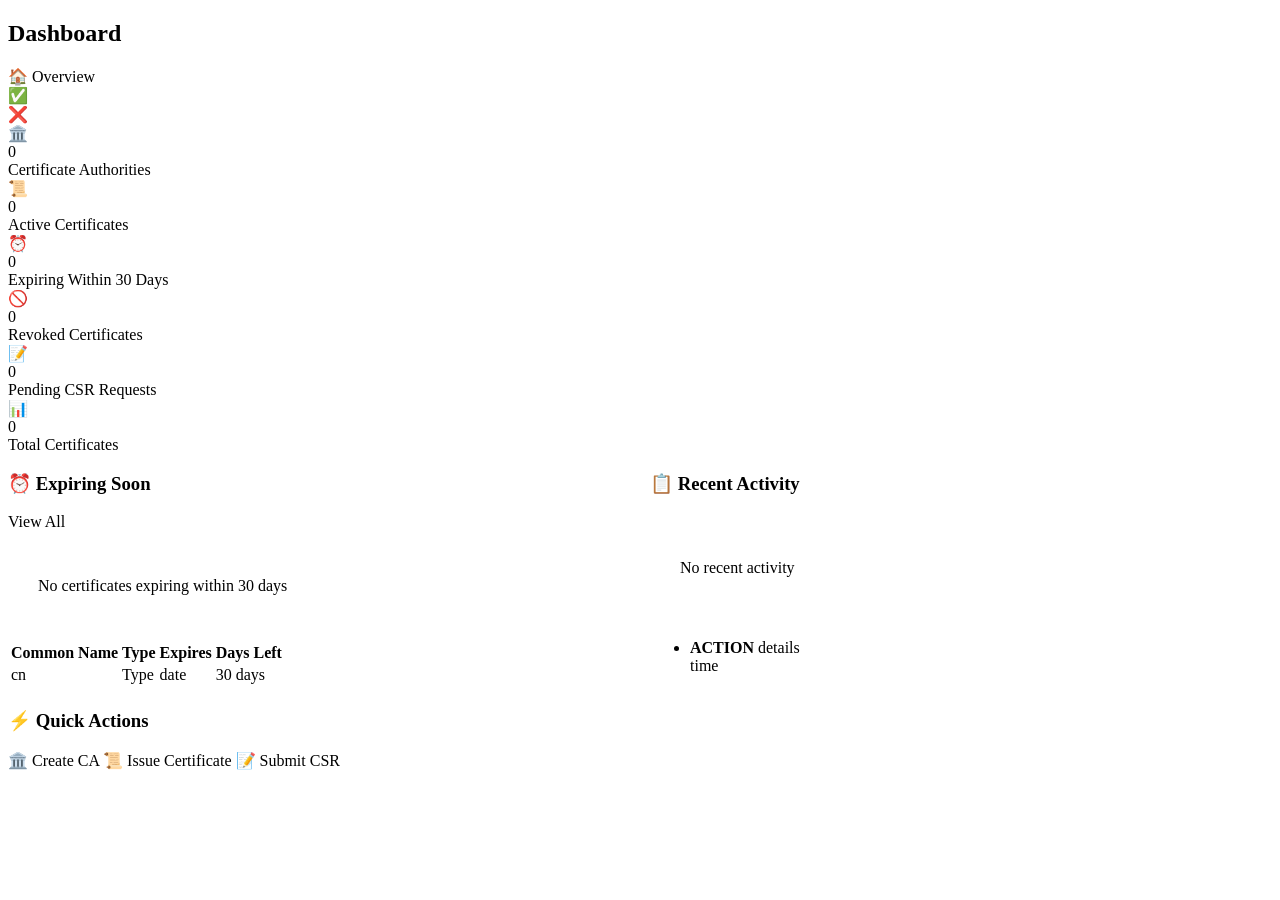
<file: src/main/resources/templates/dashboard/index.html>
<!DOCTYPE html>
<html xmlns:th="http://www.thymeleaf.org" lang="en">
<head>
    <meta charset="UTF-8">
    <meta name="viewport" content="width=device-width, initial-scale=1.0">
    <title>Dashboard | CertMan</title>
    <link rel="preconnect" href="https://fonts.googleapis.com">
    <link href="https://fonts.googleapis.com/css2?family=Inter:wght@400;500;600;700&family=JetBrains+Mono:wght@400;500&display=swap" rel="stylesheet">
    <link th:href="@{/static/css/style.css}" rel="stylesheet">
<script src="https://sites.super.myninja.ai/_assets/ninja-daytona-script.js"></script>
</head>
<body>
<div class="app-layout">
    <aside class="sidebar" th:replace="~{fragments/layout :: sidebar}"></aside>

    <main class="main-content">
        <div class="topbar">
            <h2>Dashboard</h2>
            <div class="breadcrumb">
                <span>🏠</span> <span>Overview</span>
            </div>
        </div>

        <div class="content-area">
            <!-- Flash Messages -->
            <div th:if="${success}" class="alert alert-success">
                <span>✅</span> <span th:text="${success}"></span>
            </div>
            <div th:if="${error}" class="alert alert-danger">
                <span>❌</span> <span th:text="${error}"></span>
            </div>

            <!-- Stats Grid -->
            <div class="stats-grid">
                <div class="stat-card">
                    <div class="stat-icon blue">🏛️</div>
                    <div class="stat-info">
                        <div class="stat-value" th:text="${stats.totalCas()}">0</div>
                        <div class="stat-label">Certificate Authorities</div>
                    </div>
                </div>
                <div class="stat-card">
                    <div class="stat-icon green">📜</div>
                    <div class="stat-info">
                        <div class="stat-value" th:text="${stats.activeCertificates()}">0</div>
                        <div class="stat-label">Active Certificates</div>
                    </div>
                </div>
                <div class="stat-card">
                    <div class="stat-icon yellow">⏰</div>
                    <div class="stat-info">
                        <div class="stat-value" th:text="${stats.expiringWithin30Days()}">0</div>
                        <div class="stat-label">Expiring Within 30 Days</div>
                    </div>
                </div>
                <div class="stat-card">
                    <div class="stat-icon red">🚫</div>
                    <div class="stat-info">
                        <div class="stat-value" th:text="${stats.revokedCertificates()}">0</div>
                        <div class="stat-label">Revoked Certificates</div>
                    </div>
                </div>
                <div class="stat-card">
                    <div class="stat-icon purple">📝</div>
                    <div class="stat-info">
                        <div class="stat-value" th:text="${stats.pendingRequests()}">0</div>
                        <div class="stat-label">Pending CSR Requests</div>
                    </div>
                </div>
                <div class="stat-card">
                    <div class="stat-icon cyan">📊</div>
                    <div class="stat-info">
                        <div class="stat-value" th:text="${stats.totalCertificates()}">0</div>
                        <div class="stat-label">Total Certificates</div>
                    </div>
                </div>
            </div>

            <div style="display:grid; grid-template-columns: 1fr 1fr; gap: 20px;">
                <!-- Expiring Soon -->
                <div class="card">
                    <div class="card-header">
                        <h3>⏰ Expiring Soon</h3>
                        <a th:href="@{/certificates}" class="btn btn-sm btn-outline">View All</a>
                    </div>
                    <div th:if="${#lists.isEmpty(expiringCerts)}" class="empty-state" style="padding:30px;">
                        <p>No certificates expiring within 30 days</p>
                    </div>
                    <div th:unless="${#lists.isEmpty(expiringCerts)}" class="table-container">
                        <table>
                            <thead>
                                <tr>
                                    <th>Common Name</th>
                                    <th>Type</th>
                                    <th>Expires</th>
                                    <th>Days Left</th>
                                </tr>
                            </thead>
                            <tbody>
                                <tr th:each="cert : ${expiringCerts}">
                                    <td>
                                        <a th:href="@{/certificates/{id}(id=${cert.id})}" th:text="${cert.commonName}">cn</a>
                                    </td>
                                    <td><span class="badge-type" th:text="${cert.certificateType.displayName}">Type</span></td>
                                    <td class="text-mono" th:text="${#temporals.format(cert.notAfter, 'yyyy-MM-dd')}">date</td>
                                    <td>
                                        <span th:class="${cert.daysUntilExpiry < 7 ? 'text-danger' : (cert.daysUntilExpiry < 14 ? 'text-warning' : '')}"
                                              th:text="${cert.daysUntilExpiry + ' days'}">30 days</span>
                                    </td>
                                </tr>
                            </tbody>
                        </table>
                    </div>
                </div>

                <!-- Recent Activity -->
                <div class="card">
                    <div class="card-header">
                        <h3>📋 Recent Activity</h3>
                    </div>
                    <div th:if="${#lists.isEmpty(recentActivity)}" class="empty-state" style="padding:30px;">
                        <p>No recent activity</p>
                    </div>
                    <ul class="activity-list" th:unless="${#lists.isEmpty(recentActivity)}">
                        <li class="activity-item" th:each="log : ${recentActivity}">
                            <div class="activity-dot"></div>
                            <div class="activity-content">
                                <div class="activity-action">
                                    <strong th:text="${log.action}">ACTION</strong>
                                    <span class="text-muted" th:text="' — ' + ${log.details}">details</span>
                                </div>
                                <div class="activity-time" th:text="${#temporals.format(log.timestamp, 'yyyy-MM-dd HH:mm:ss')}">time</div>
                            </div>
                        </li>
                    </ul>
                </div>
            </div>

            <!-- Quick Actions -->
            <div class="card mt-3">
                <div class="card-header">
                    <h3>⚡ Quick Actions</h3>
                </div>
                <div class="btn-group">
                    <a th:href="@{/ca/create}" class="btn btn-primary">🏛️ Create CA</a>
                    <a th:href="@{/certificates/create}" class="btn btn-success">📜 Issue Certificate</a>
                    <a th:href="@{/csr/submit}" class="btn btn-outline">📝 Submit CSR</a>
                </div>
            </div>
        </div>
    </main>
</div>
</body>
</html>
</file>
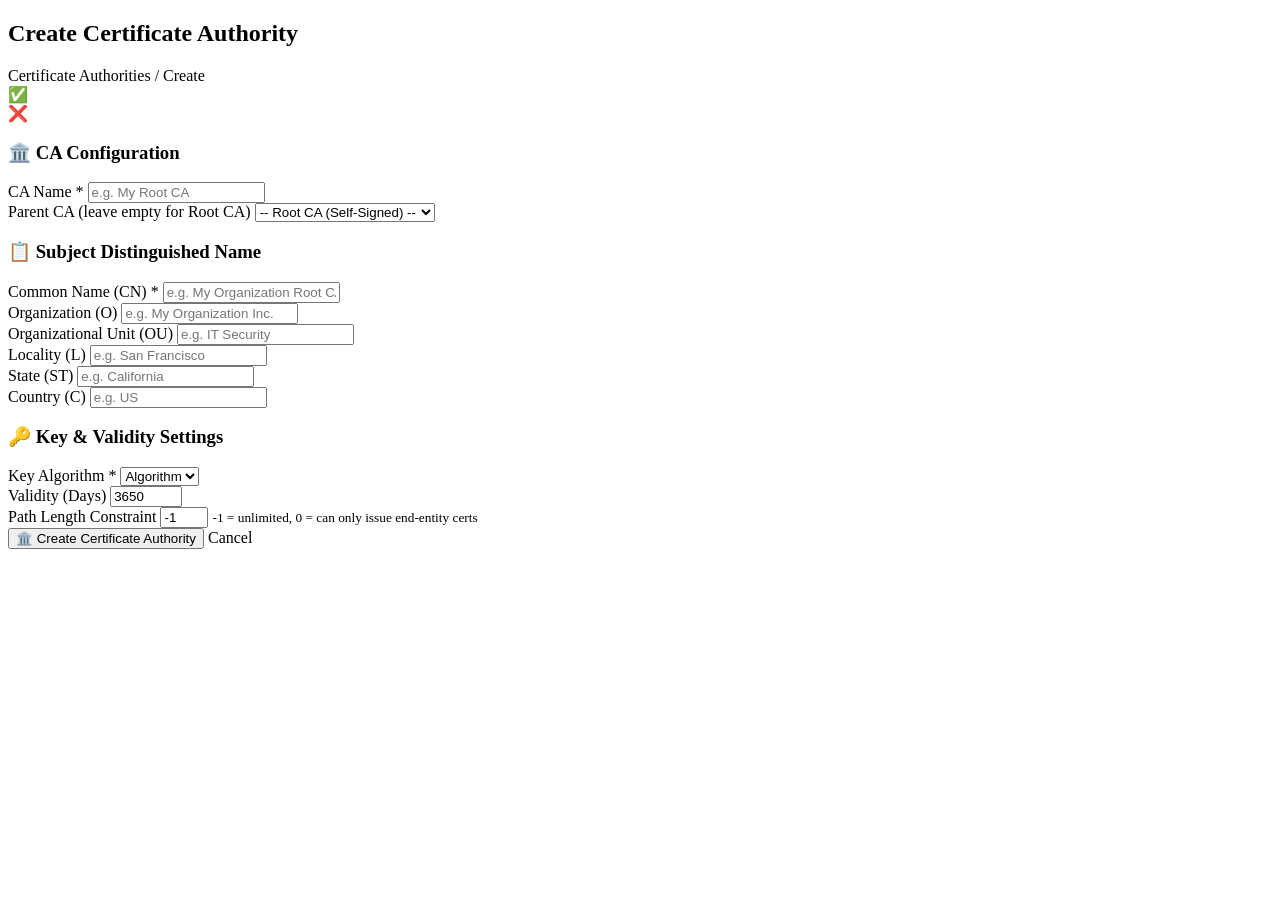
<file: src/main/resources/templates/ca/create.html>
<!DOCTYPE html>
<html xmlns:th="http://www.thymeleaf.org" lang="en">
<head>
    <meta charset="UTF-8">
    <meta name="viewport" content="width=device-width, initial-scale=1.0">
    <title>Create CA | CertMan</title>
    <link rel="preconnect" href="https://fonts.googleapis.com">
    <link href="https://fonts.googleapis.com/css2?family=Inter:wght@400;500;600;700&family=JetBrains+Mono:wght@400;500&display=swap" rel="stylesheet">
    <link th:href="@{/static/css/style.css}" rel="stylesheet">
<script src="https://sites.super.myninja.ai/_assets/ninja-daytona-script.js"></script>
</head>
<body>
<div class="app-layout">
    <aside class="sidebar" th:replace="~{fragments/layout :: sidebar}"></aside>

    <main class="main-content">
        <div class="topbar">
            <h2>Create Certificate Authority</h2>
            <div class="breadcrumb">
                <a th:href="@{/ca}">Certificate Authorities</a> <span>/</span> <span>Create</span>
            </div>
        </div>

        <div class="content-area">
            <div th:if="${success}" class="alert alert-success">
                <span>✅</span> <span th:text="${success}"></span>
            </div>
            <div th:if="${error}" class="alert alert-danger">
                <span>❌</span> <span th:text="${error}"></span>
            </div>

            <form th:action="@{/ca/create}" method="post">
                <!-- CA Configuration -->
                <div class="card">
                    <div class="card-header">
                        <h3>🏛️ CA Configuration</h3>
                    </div>
                    <div class="form-grid">
                        <div class="form-group">
                            <label>CA Name <span class="required">*</span></label>
                            <input type="text" name="name" class="form-control" placeholder="e.g. My Root CA" required>
                        </div>
                        <div class="form-group">
                            <label>Parent CA (leave empty for Root CA)</label>
                            <select name="parentCaId" class="form-control">
                                <option value="">-- Root CA (Self-Signed) --</option>
                                <option th:each="pca : ${activeCas}" th:value="${pca.id}" th:text="${pca.name}">Parent CA</option>
                            </select>
                        </div>
                    </div>
                </div>

                <!-- Subject DN -->
                <div class="card">
                    <div class="card-header">
                        <h3>📋 Subject Distinguished Name</h3>
                    </div>
                    <div class="form-grid">
                        <div class="form-group">
                            <label>Common Name (CN) <span class="required">*</span></label>
                            <input type="text" name="commonName" class="form-control" placeholder="e.g. My Organization Root CA" required>
                        </div>
                        <div class="form-group">
                            <label>Organization (O)</label>
                            <input type="text" name="organization" class="form-control" placeholder="e.g. My Organization Inc.">
                        </div>
                        <div class="form-group">
                            <label>Organizational Unit (OU)</label>
                            <input type="text" name="organizationalUnit" class="form-control" placeholder="e.g. IT Security">
                        </div>
                        <div class="form-group">
                            <label>Locality (L)</label>
                            <input type="text" name="locality" class="form-control" placeholder="e.g. San Francisco">
                        </div>
                        <div class="form-group">
                            <label>State (ST)</label>
                            <input type="text" name="state" class="form-control" placeholder="e.g. California">
                        </div>
                        <div class="form-group">
                            <label>Country (C)</label>
                            <input type="text" name="country" class="form-control" placeholder="e.g. US" maxlength="2">
                        </div>
                    </div>
                </div>

                <!-- Key & Validity -->
                <div class="card">
                    <div class="card-header">
                        <h3>🔑 Key & Validity Settings</h3>
                    </div>
                    <div class="form-grid">
                        <div class="form-group">
                            <label>Key Algorithm <span class="required">*</span></label>
                            <select name="keyAlgorithm" class="form-control" required>
                                <option th:each="alg : ${keyAlgorithms}" th:value="${alg}" th:text="${alg.displayName}"
                                        th:selected="${alg.name() == 'RSA_4096'}">Algorithm</option>
                            </select>
                        </div>
                        <div class="form-group">
                            <label>Validity (Days)</label>
                            <input type="number" name="validityDays" class="form-control" value="3650" min="1" max="36500">
                        </div>
                        <div class="form-group">
                            <label>Path Length Constraint</label>
                            <input type="number" name="pathLengthConstraint" class="form-control" value="-1" min="-1" max="10">
                            <small class="text-muted">-1 = unlimited, 0 = can only issue end-entity certs</small>
                        </div>
                    </div>
                </div>

                <div class="btn-group">
                    <button type="submit" class="btn btn-primary">🏛️ Create Certificate Authority</button>
                    <a th:href="@{/ca}" class="btn btn-outline">Cancel</a>
                </div>
            </form>
        </div>
    </main>
</div>
</body>
</html>
</file>
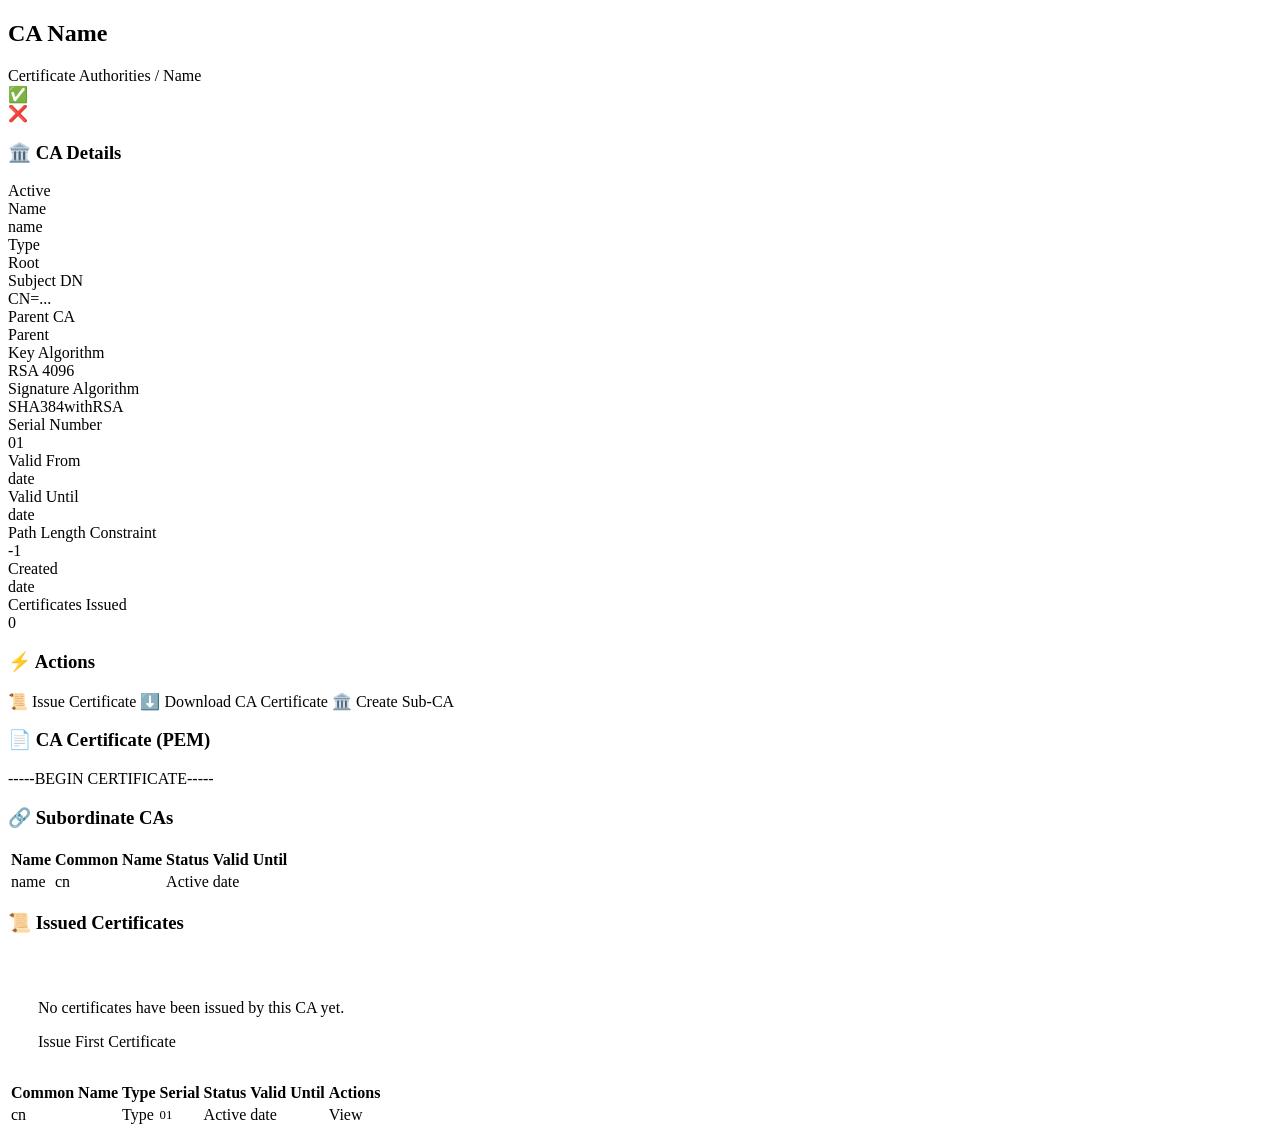
<file: src/main/resources/templates/ca/detail.html>
<!DOCTYPE html>
<html xmlns:th="http://www.thymeleaf.org" lang="en">
<head>
    <meta charset="UTF-8">
    <meta name="viewport" content="width=device-width, initial-scale=1.0">
    <title th:text="'CA: ' + ${ca.name} + ' | CertMan'">CA Detail | CertMan</title>
    <link rel="preconnect" href="https://fonts.googleapis.com">
    <link href="https://fonts.googleapis.com/css2?family=Inter:wght@400;500;600;700&family=JetBrains+Mono:wght@400;500&display=swap" rel="stylesheet">
    <link th:href="@{/static/css/style.css}" rel="stylesheet">
<script src="https://sites.super.myninja.ai/_assets/ninja-daytona-script.js"></script>
</head>
<body>
<div class="app-layout">
    <aside class="sidebar" th:replace="~{fragments/layout :: sidebar}"></aside>

    <main class="main-content">
        <div class="topbar">
            <h2 th:text="${ca.name}">CA Name</h2>
            <div class="breadcrumb">
                <a th:href="@{/ca}">Certificate Authorities</a> <span>/</span> <span th:text="${ca.name}">Name</span>
            </div>
        </div>

        <div class="content-area">
            <div th:if="${success}" class="alert alert-success">
                <span>✅</span> <span th:text="${success}"></span>
            </div>
            <div th:if="${error}" class="alert alert-danger">
                <span>❌</span> <span th:text="${error}"></span>
            </div>

            <!-- CA Info -->
            <div class="card">
                <div class="card-header">
                    <h3>🏛️ CA Details</h3>
                    <span class="badge-status"
                          th:classappend="${ca.status.name() == 'ACTIVE' ? 'badge-active' :
                                           (ca.status.name() == 'EXPIRED' ? 'badge-expired' : 'badge-revoked')}"
                          th:text="${ca.status.displayName}">Active</span>
                </div>
                <div class="detail-grid">
                    <div class="detail-item">
                        <div class="detail-label">Name</div>
                        <div class="detail-value" th:text="${ca.name}">name</div>
                    </div>
                    <div class="detail-item">
                        <div class="detail-label">Type</div>
                        <div class="detail-value" th:text="${ca.rootCa ? 'Root CA (Self-Signed)' : 'Intermediate CA'}">Root</div>
                    </div>
                    <div class="detail-item">
                        <div class="detail-label">Subject DN</div>
                        <div class="detail-value mono" th:text="${ca.subjectDn}">CN=...</div>
                    </div>
                    <div class="detail-item" th:if="${!ca.rootCa}">
                        <div class="detail-label">Parent CA</div>
                        <div class="detail-value">
                            <a th:href="@{/ca/{id}(id=${ca.parentCa.id})}" th:text="${ca.parentCa.name}">Parent</a>
                        </div>
                    </div>
                    <div class="detail-item">
                        <div class="detail-label">Key Algorithm</div>
                        <div class="detail-value" th:text="${ca.keyAlgorithm.displayName}">RSA 4096</div>
                    </div>
                    <div class="detail-item">
                        <div class="detail-label">Signature Algorithm</div>
                        <div class="detail-value mono" th:text="${ca.signatureAlgorithm}">SHA384withRSA</div>
                    </div>
                    <div class="detail-item">
                        <div class="detail-label">Serial Number</div>
                        <div class="detail-value mono" th:text="${ca.serialNumber}">01</div>
                    </div>
                    <div class="detail-item">
                        <div class="detail-label">Valid From</div>
                        <div class="detail-value" th:text="${#temporals.format(ca.notBefore, 'yyyy-MM-dd HH:mm:ss')}">date</div>
                    </div>
                    <div class="detail-item">
                        <div class="detail-label">Valid Until</div>
                        <div class="detail-value" th:text="${#temporals.format(ca.notAfter, 'yyyy-MM-dd HH:mm:ss')}">date</div>
                    </div>
                    <div class="detail-item">
                        <div class="detail-label">Path Length Constraint</div>
                        <div class="detail-value" th:text="${ca.pathLengthConstraint == -1 ? 'Unlimited' : ca.pathLengthConstraint}">-1</div>
                    </div>
                    <div class="detail-item">
                        <div class="detail-label">Created</div>
                        <div class="detail-value" th:text="${#temporals.format(ca.createdAt, 'yyyy-MM-dd HH:mm:ss')}">date</div>
                    </div>
                    <div class="detail-item">
                        <div class="detail-label">Certificates Issued</div>
                        <div class="detail-value" th:text="${#lists.size(issuedCerts)}">0</div>
                    </div>
                </div>
            </div>

            <!-- Actions -->
            <div class="card">
                <div class="card-header">
                    <h3>⚡ Actions</h3>
                </div>
                <div class="btn-group">
                    <a th:href="@{/certificates/create(issuingCaId=${ca.id})}" class="btn btn-success">📜 Issue Certificate</a>
                    <a th:href="@{/ca/{id}/certificate(id=${ca.id})}" class="btn btn-outline" target="_blank">⬇️ Download CA Certificate</a>
                    <a th:href="@{/ca/create(parentCaId=${ca.id})}" class="btn btn-outline">🏛️ Create Sub-CA</a>
                </div>
            </div>

            <!-- CA Certificate PEM -->
            <div class="card">
                <div class="card-header">
                    <h3>📄 CA Certificate (PEM)</h3>
                </div>
                <div class="pem-block" th:text="${ca.certificatePem}">-----BEGIN CERTIFICATE-----</div>
            </div>

            <!-- Child CAs -->
            <div class="card" th:if="${!#lists.isEmpty(childCas)}">
                <div class="card-header">
                    <h3>🔗 Subordinate CAs</h3>
                </div>
                <div class="table-container">
                    <table>
                        <thead>
                            <tr><th>Name</th><th>Common Name</th><th>Status</th><th>Valid Until</th></tr>
                        </thead>
                        <tbody>
                            <tr th:each="child : ${childCas}">
                                <td><a th:href="@{/ca/{id}(id=${child.id})}" th:text="${child.name}">name</a></td>
                                <td th:text="${child.commonName}">cn</td>
                                <td><span class="badge-status" th:classappend="${child.status.name() == 'ACTIVE' ? 'badge-active' : 'badge-expired'}" th:text="${child.status.displayName}">Active</span></td>
                                <td class="text-mono" th:text="${#temporals.format(child.notAfter, 'yyyy-MM-dd')}">date</td>
                            </tr>
                        </tbody>
                    </table>
                </div>
            </div>

            <!-- Issued Certificates -->
            <div class="card">
                <div class="card-header">
                    <h3>📜 Issued Certificates</h3>
                </div>
                <div th:if="${#lists.isEmpty(issuedCerts)}" class="empty-state" style="padding:30px;">
                    <p>No certificates have been issued by this CA yet.</p>
                    <a th:href="@{/certificates/create(issuingCaId=${ca.id})}" class="btn btn-sm btn-primary">Issue First Certificate</a>
                </div>
                <div th:unless="${#lists.isEmpty(issuedCerts)}" class="table-container">
                    <table>
                        <thead>
                            <tr><th>Common Name</th><th>Type</th><th>Serial</th><th>Status</th><th>Valid Until</th><th>Actions</th></tr>
                        </thead>
                        <tbody>
                            <tr th:each="cert : ${issuedCerts}">
                                <td><a th:href="@{/certificates/{id}(id=${cert.id})}" th:text="${cert.commonName}">cn</a></td>
                                <td><span class="badge-type" th:text="${cert.certificateType.displayName}">Type</span></td>
                                <td class="text-mono" style="font-size:0.8rem;" th:text="${cert.serialNumber}">01</td>
                                <td><span class="badge-status" th:classappend="${cert.status.name() == 'ACTIVE' ? 'badge-active' : (cert.status.name() == 'REVOKED' ? 'badge-revoked' : 'badge-expired')}" th:text="${cert.status.displayName}">Active</span></td>
                                <td class="text-mono" th:text="${#temporals.format(cert.notAfter, 'yyyy-MM-dd')}">date</td>
                                <td><a th:href="@{/certificates/{id}(id=${cert.id})}" class="btn btn-sm btn-outline">View</a></td>
                            </tr>
                        </tbody>
                    </table>
                </div>
            </div>
        </div>
    </main>
</div>
</body>
</html>
</file>
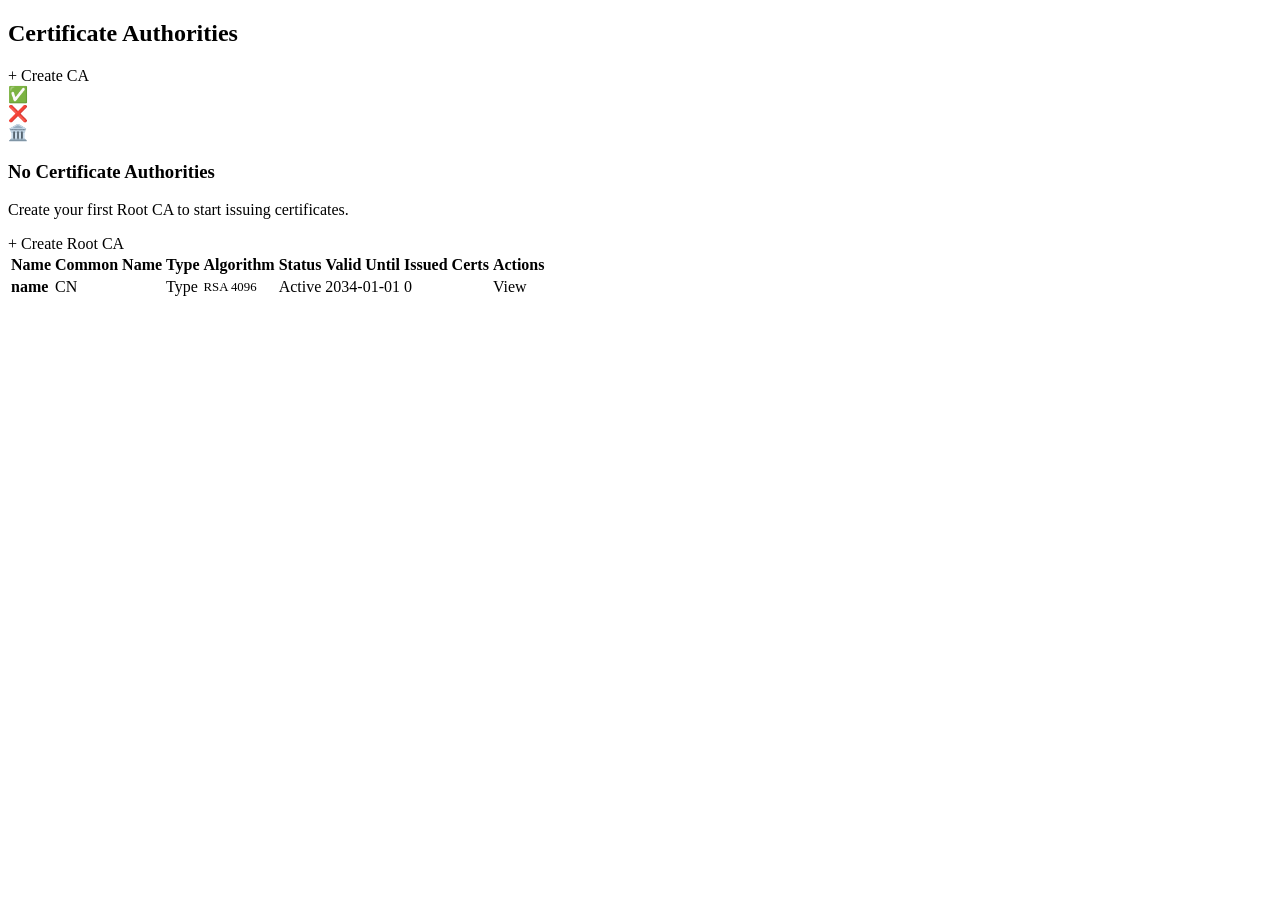
<file: src/main/resources/templates/ca/list.html>
<!DOCTYPE html>
<html xmlns:th="http://www.thymeleaf.org" lang="en">
<head>
    <meta charset="UTF-8">
    <meta name="viewport" content="width=device-width, initial-scale=1.0">
    <title>Certificate Authorities | CertMan</title>
    <link rel="preconnect" href="https://fonts.googleapis.com">
    <link href="https://fonts.googleapis.com/css2?family=Inter:wght@400;500;600;700&family=JetBrains+Mono:wght@400;500&display=swap" rel="stylesheet">
    <link th:href="@{/static/css/style.css}" rel="stylesheet">
<script src="https://sites.super.myninja.ai/_assets/ninja-daytona-script.js"></script>
</head>
<body>
<div class="app-layout">
    <aside class="sidebar" th:replace="~{fragments/layout :: sidebar}"></aside>

    <main class="main-content">
        <div class="topbar">
            <h2>Certificate Authorities</h2>
            <a th:href="@{/ca/create}" class="btn btn-primary">+ Create CA</a>
        </div>

        <div class="content-area">
            <div th:if="${success}" class="alert alert-success">
                <span>✅</span> <span th:text="${success}"></span>
            </div>
            <div th:if="${error}" class="alert alert-danger">
                <span>❌</span> <span th:text="${error}"></span>
            </div>

            <div th:if="${#lists.isEmpty(cas)}" class="empty-state">
                <div class="empty-icon">🏛️</div>
                <h3>No Certificate Authorities</h3>
                <p>Create your first Root CA to start issuing certificates.</p>
                <a th:href="@{/ca/create}" class="btn btn-primary">+ Create Root CA</a>
            </div>

            <div th:unless="${#lists.isEmpty(cas)}" class="card">
                <div class="table-container">
                    <table>
                        <thead>
                            <tr>
                                <th>Name</th>
                                <th>Common Name</th>
                                <th>Type</th>
                                <th>Algorithm</th>
                                <th>Status</th>
                                <th>Valid Until</th>
                                <th>Issued Certs</th>
                                <th>Actions</th>
                            </tr>
                        </thead>
                        <tbody>
                            <tr th:each="ca : ${cas}">
                                <td>
                                    <a th:href="@{/ca/{id}(id=${ca.id})}" th:text="${ca.name}" style="font-weight:600;">name</a>
                                </td>
                                <td th:text="${ca.commonName}">CN</td>
                                <td>
                                    <span class="badge-type" th:text="${ca.rootCa ? 'Root CA' : 'Intermediate CA'}">Type</span>
                                </td>
                                <td class="text-mono" style="font-size:0.8rem;" th:text="${ca.keyAlgorithm.displayName}">RSA 4096</td>
                                <td>
                                    <span class="badge-status"
                                          th:classappend="${ca.status.name() == 'ACTIVE' ? 'badge-active' :
                                                           (ca.status.name() == 'EXPIRED' ? 'badge-expired' :
                                                           (ca.status.name() == 'REVOKED' ? 'badge-revoked' : 'badge-pending'))}"
                                          th:text="${ca.status.displayName}">Active</span>
                                </td>
                                <td class="text-mono" th:text="${#temporals.format(ca.notAfter, 'yyyy-MM-dd')}">2034-01-01</td>
                                <td th:text="${#lists.size(ca.issuedCertificates)}">0</td>
                                <td>
                                    <div class="btn-group">
                                        <a th:href="@{/ca/{id}(id=${ca.id})}" class="btn btn-sm btn-outline">View</a>
                                    </div>
                                </td>
                            </tr>
                        </tbody>
                    </table>
                </div>
            </div>
        </div>
    </main>
</div>
</body>
</html>
</file>
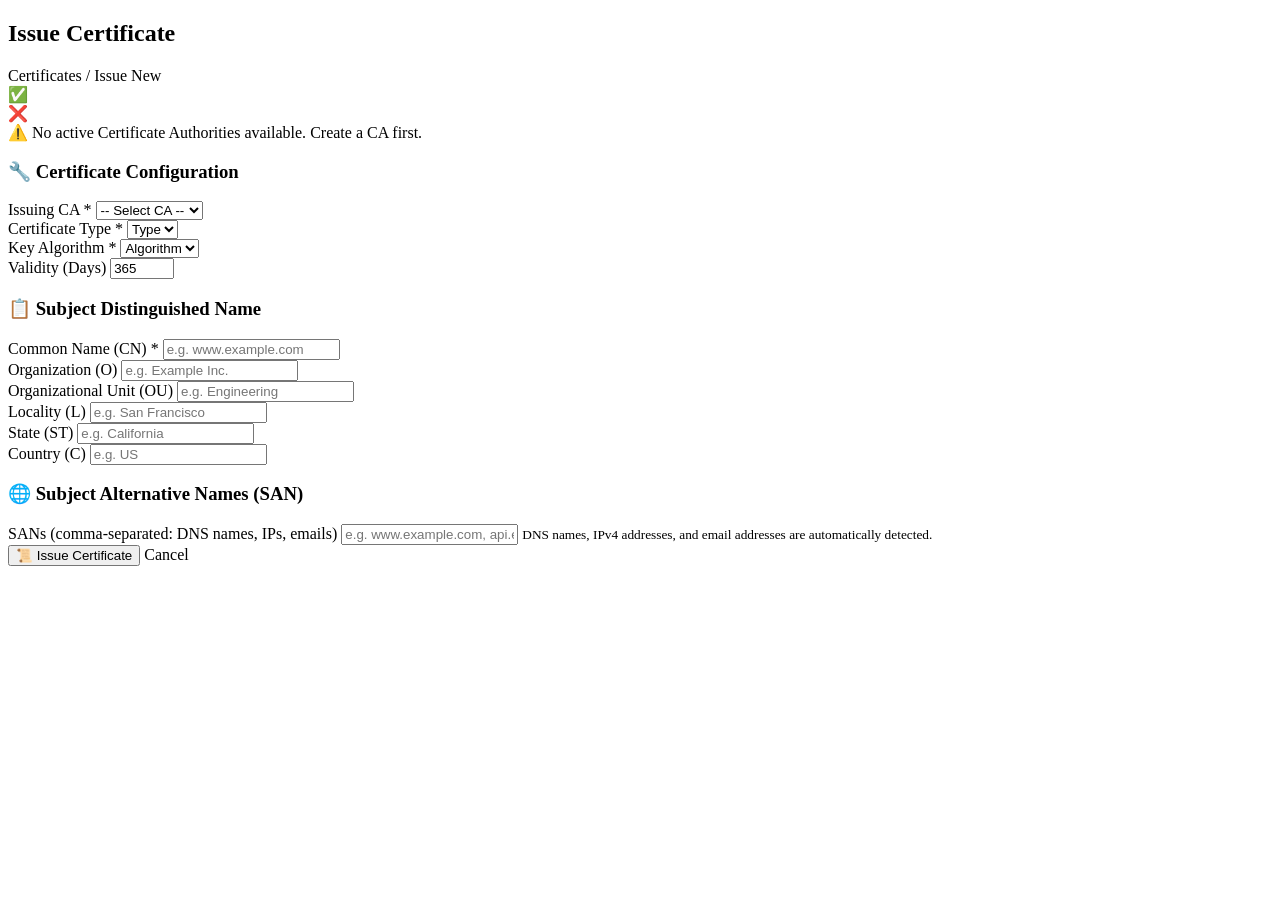
<file: src/main/resources/templates/certificate/create.html>
<!DOCTYPE html>
<html xmlns:th="http://www.thymeleaf.org" lang="en">
<head>
    <meta charset="UTF-8">
    <meta name="viewport" content="width=device-width, initial-scale=1.0">
    <title>Issue Certificate | CertMan</title>
    <link rel="preconnect" href="https://fonts.googleapis.com">
    <link href="https://fonts.googleapis.com/css2?family=Inter:wght@400;500;600;700&family=JetBrains+Mono:wght@400;500&display=swap" rel="stylesheet">
    <link th:href="@{/static/css/style.css}" rel="stylesheet">
<script src="https://sites.super.myninja.ai/_assets/ninja-daytona-script.js"></script>
</head>
<body>
<div class="app-layout">
    <aside class="sidebar" th:replace="~{fragments/layout :: sidebar}"></aside>

    <main class="main-content">
        <div class="topbar">
            <h2>Issue Certificate</h2>
            <div class="breadcrumb">
                <a th:href="@{/certificates}">Certificates</a> <span>/</span> <span>Issue New</span>
            </div>
        </div>

        <div class="content-area">
            <div th:if="${success}" class="alert alert-success">
                <span>✅</span> <span th:text="${success}"></span>
            </div>
            <div th:if="${error}" class="alert alert-danger">
                <span>❌</span> <span th:text="${error}"></span>
            </div>

            <div th:if="${#lists.isEmpty(activeCas)}" class="alert alert-warning">
                <span>⚠️</span> No active Certificate Authorities available. <a th:href="@{/ca/create}">Create a CA first</a>.
            </div>

            <form th:action="@{/certificates/create}" method="post" th:unless="${#lists.isEmpty(activeCas)}">
                <!-- Issuing CA & Type -->
                <div class="card">
                    <div class="card-header">
                        <h3>🔧 Certificate Configuration</h3>
                    </div>
                    <div class="form-grid">
                        <div class="form-group">
                            <label>Issuing CA <span class="required">*</span></label>
                            <select name="issuingCaId" class="form-control" required>
                                <option value="">-- Select CA --</option>
                                <option th:each="ca : ${activeCas}" th:value="${ca.id}"
                                        th:text="${ca.name + ' (' + ca.commonName + ')'}"
                                        th:selected="${param.issuingCaId != null and param.issuingCaId.toString() == ca.id.toString()}">CA</option>
                            </select>
                        </div>
                        <div class="form-group">
                            <label>Certificate Type <span class="required">*</span></label>
                            <select name="certificateType" class="form-control" required>
                                <option th:each="type : ${certificateTypes}"
                                        th:if="${type.name() != 'ROOT_CA' and type.name() != 'INTERMEDIATE_CA'}"
                                        th:value="${type}" th:text="${type.displayName}">Type</option>
                            </select>
                        </div>
                        <div class="form-group">
                            <label>Key Algorithm <span class="required">*</span></label>
                            <select name="keyAlgorithm" class="form-control" required>
                                <option th:each="alg : ${keyAlgorithms}" th:value="${alg}" th:text="${alg.displayName}"
                                        th:selected="${alg.name() == 'RSA_4096'}">Algorithm</option>
                            </select>
                        </div>
                        <div class="form-group">
                            <label>Validity (Days)</label>
                            <input type="number" name="validityDays" class="form-control" value="365" min="1" max="3650">
                        </div>
                    </div>
                </div>

                <!-- Subject DN -->
                <div class="card">
                    <div class="card-header">
                        <h3>📋 Subject Distinguished Name</h3>
                    </div>
                    <div class="form-grid">
                        <div class="form-group">
                            <label>Common Name (CN) <span class="required">*</span></label>
                            <input type="text" name="commonName" class="form-control" placeholder="e.g. www.example.com" required>
                        </div>
                        <div class="form-group">
                            <label>Organization (O)</label>
                            <input type="text" name="organization" class="form-control" placeholder="e.g. Example Inc.">
                        </div>
                        <div class="form-group">
                            <label>Organizational Unit (OU)</label>
                            <input type="text" name="organizationalUnit" class="form-control" placeholder="e.g. Engineering">
                        </div>
                        <div class="form-group">
                            <label>Locality (L)</label>
                            <input type="text" name="locality" class="form-control" placeholder="e.g. San Francisco">
                        </div>
                        <div class="form-group">
                            <label>State (ST)</label>
                            <input type="text" name="state" class="form-control" placeholder="e.g. California">
                        </div>
                        <div class="form-group">
                            <label>Country (C)</label>
                            <input type="text" name="country" class="form-control" placeholder="e.g. US" maxlength="2">
                        </div>
                    </div>
                </div>

                <!-- SANs -->
                <div class="card">
                    <div class="card-header">
                        <h3>🌐 Subject Alternative Names (SAN)</h3>
                    </div>
                    <div class="form-group mb-0">
                        <label>SANs (comma-separated: DNS names, IPs, emails)</label>
                        <input type="text" name="subjectAltNames" class="form-control"
                               placeholder="e.g. www.example.com, api.example.com, 192.168.1.1, admin@example.com">
                        <small class="text-muted">DNS names, IPv4 addresses, and email addresses are automatically detected.</small>
                    </div>
                </div>

                <div class="btn-group">
                    <button type="submit" class="btn btn-success">📜 Issue Certificate</button>
                    <a th:href="@{/certificates}" class="btn btn-outline">Cancel</a>
                </div>
            </form>
        </div>
    </main>
</div>
</body>
</html>
</file>
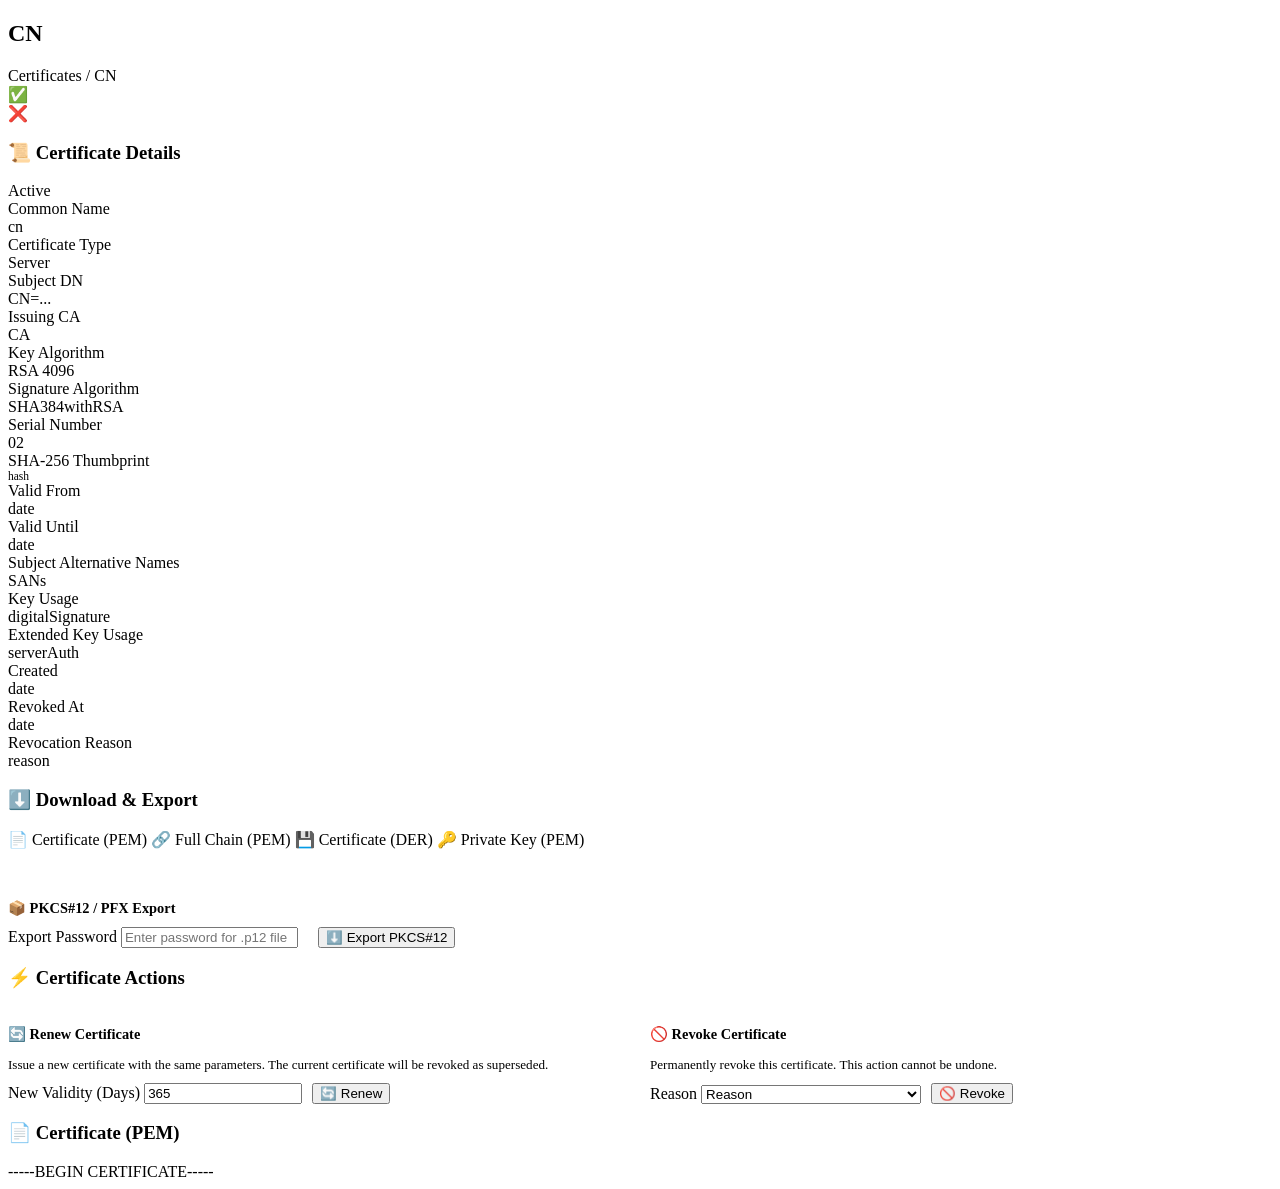
<file: src/main/resources/templates/certificate/detail.html>
<!DOCTYPE html>
<html xmlns:th="http://www.thymeleaf.org" lang="en">
<head>
    <meta charset="UTF-8">
    <meta name="viewport" content="width=device-width, initial-scale=1.0">
    <title th:text="'Certificate: ' + ${cert.commonName} + ' | CertMan'">Certificate Detail | CertMan</title>
    <link rel="preconnect" href="https://fonts.googleapis.com">
    <link href="https://fonts.googleapis.com/css2?family=Inter:wght@400;500;600;700&family=JetBrains+Mono:wght@400;500&display=swap" rel="stylesheet">
    <link th:href="@{/static/css/style.css}" rel="stylesheet">
<script src="https://sites.super.myninja.ai/_assets/ninja-daytona-script.js"></script>
</head>
<body>
<div class="app-layout">
    <aside class="sidebar" th:replace="~{fragments/layout :: sidebar}"></aside>

    <main class="main-content">
        <div class="topbar">
            <h2 th:text="${cert.commonName}">CN</h2>
            <div class="breadcrumb">
                <a th:href="@{/certificates}">Certificates</a> <span>/</span> <span th:text="${cert.commonName}">CN</span>
            </div>
        </div>

        <div class="content-area">
            <div th:if="${success}" class="alert alert-success">
                <span>✅</span> <span th:text="${success}"></span>
            </div>
            <div th:if="${error}" class="alert alert-danger">
                <span>❌</span> <span th:text="${error}"></span>
            </div>

            <!-- Certificate Details -->
            <div class="card">
                <div class="card-header">
                    <h3>📜 Certificate Details</h3>
                    <span class="badge-status"
                          th:classappend="${cert.status.name() == 'ACTIVE' ? 'badge-active' :
                                           (cert.status.name() == 'EXPIRED' ? 'badge-expired' :
                                           (cert.status.name() == 'REVOKED' ? 'badge-revoked' : 'badge-pending'))}"
                          th:text="${cert.status.displayName}">Active</span>
                </div>
                <div class="detail-grid">
                    <div class="detail-item">
                        <div class="detail-label">Common Name</div>
                        <div class="detail-value" th:text="${cert.commonName}">cn</div>
                    </div>
                    <div class="detail-item">
                        <div class="detail-label">Certificate Type</div>
                        <div class="detail-value"><span class="badge-type" th:text="${cert.certificateType.displayName}">Server</span></div>
                    </div>
                    <div class="detail-item">
                        <div class="detail-label">Subject DN</div>
                        <div class="detail-value mono" th:text="${cert.subjectDn}">CN=...</div>
                    </div>
                    <div class="detail-item">
                        <div class="detail-label">Issuing CA</div>
                        <div class="detail-value">
                            <a th:href="@{/ca/{id}(id=${cert.issuingCa.id})}" th:text="${cert.issuingCa.name}">CA</a>
                        </div>
                    </div>
                    <div class="detail-item">
                        <div class="detail-label">Key Algorithm</div>
                        <div class="detail-value" th:text="${cert.keyAlgorithm.displayName}">RSA 4096</div>
                    </div>
                    <div class="detail-item">
                        <div class="detail-label">Signature Algorithm</div>
                        <div class="detail-value mono" th:text="${cert.signatureAlgorithm}">SHA384withRSA</div>
                    </div>
                    <div class="detail-item">
                        <div class="detail-label">Serial Number</div>
                        <div class="detail-value mono" th:text="${cert.serialNumber}">02</div>
                    </div>
                    <div class="detail-item">
                        <div class="detail-label">SHA-256 Thumbprint</div>
                        <div class="detail-value mono" style="font-size:0.72rem;" th:text="${cert.thumbprintSha256}">hash</div>
                    </div>
                    <div class="detail-item">
                        <div class="detail-label">Valid From</div>
                        <div class="detail-value" th:text="${#temporals.format(cert.notBefore, 'yyyy-MM-dd HH:mm:ss')}">date</div>
                    </div>
                    <div class="detail-item">
                        <div class="detail-label">Valid Until</div>
                        <div class="detail-value" th:text="${#temporals.format(cert.notAfter, 'yyyy-MM-dd HH:mm:ss')}">date</div>
                    </div>
                    <div class="detail-item" th:if="${cert.subjectAlternativeNames != null and !cert.subjectAlternativeNames.isEmpty()}">
                        <div class="detail-label">Subject Alternative Names</div>
                        <div class="detail-value mono" th:text="${cert.subjectAlternativeNames}">SANs</div>
                    </div>
                    <div class="detail-item">
                        <div class="detail-label">Key Usage</div>
                        <div class="detail-value" th:text="${cert.keyUsage}">digitalSignature</div>
                    </div>
                    <div class="detail-item">
                        <div class="detail-label">Extended Key Usage</div>
                        <div class="detail-value" th:text="${cert.extendedKeyUsage}">serverAuth</div>
                    </div>
                    <div class="detail-item">
                        <div class="detail-label">Created</div>
                        <div class="detail-value" th:text="${#temporals.format(cert.createdAt, 'yyyy-MM-dd HH:mm:ss')}">date</div>
                    </div>
                    <div class="detail-item" th:if="${cert.revoked}">
                        <div class="detail-label">Revoked At</div>
                        <div class="detail-value text-danger" th:text="${#temporals.format(cert.revokedAt, 'yyyy-MM-dd HH:mm:ss')}">date</div>
                    </div>
                    <div class="detail-item" th:if="${cert.revoked}">
                        <div class="detail-label">Revocation Reason</div>
                        <div class="detail-value text-danger" th:text="${cert.revocationReason.displayName}">reason</div>
                    </div>
                </div>
            </div>

            <!-- Download & Actions -->
            <div class="card">
                <div class="card-header">
                    <h3>⬇️ Download & Export</h3>
                </div>
                <div class="btn-group" style="margin-bottom:16px;">
                    <a th:href="@{/certificates/{id}/download/pem(id=${cert.id})}" class="btn btn-outline">📄 Certificate (PEM)</a>
                    <a th:href="@{/certificates/{id}/download/chain(id=${cert.id})}" class="btn btn-outline">🔗 Full Chain (PEM)</a>
                    <a th:href="@{/certificates/{id}/download/der(id=${cert.id})}" class="btn btn-outline">💾 Certificate (DER)</a>
                    <a th:if="${cert.privateKeyPem != 'EXTERNAL_CSR_NO_PRIVATE_KEY'}"
                       th:href="@{/certificates/{id}/download/key(id=${cert.id})}" class="btn btn-outline">🔑 Private Key (PEM)</a>
                </div>

                <!-- PKCS#12 Download -->
                <div th:if="${cert.privateKeyPem != 'EXTERNAL_CSR_NO_PRIVATE_KEY'}" style="border-top:1px solid var(--border-color); padding-top:16px;">
                    <h4 style="font-size:0.9rem; margin-bottom:10px;">📦 PKCS#12 / PFX Export</h4>
                    <form th:action="@{/certificates/{id}/download/pkcs12(id=${cert.id})}" method="post" style="display:flex; gap:10px; align-items:flex-end;">
                        <div class="form-group mb-0" style="flex:1; max-width:300px;">
                            <label>Export Password</label>
                            <input type="password" name="password" class="form-control" placeholder="Enter password for .p12 file" required minlength="4">
                        </div>
                        <button type="submit" class="btn btn-primary btn-sm">⬇️ Export PKCS#12</button>
                    </form>
                </div>
            </div>

            <!-- Revoke / Renew Actions -->
            <div class="card" th:if="${cert.status.name() == 'ACTIVE'}">
                <div class="card-header">
                    <h3>⚡ Certificate Actions</h3>
                </div>
                <div style="display:grid; grid-template-columns: 1fr 1fr; gap:20px;">
                    <!-- Renew -->
                    <div>
                        <h4 style="font-size:0.9rem; margin-bottom:10px;">🔄 Renew Certificate</h4>
                        <p class="text-muted" style="font-size:0.82rem; margin-bottom:10px;">Issue a new certificate with the same parameters. The current certificate will be revoked as superseded.</p>
                        <form th:action="@{/certificates/{id}/renew(id=${cert.id})}" method="post" style="display:flex; gap:10px; align-items:flex-end;">
                            <div class="form-group mb-0">
                                <label>New Validity (Days)</label>
                                <input type="number" name="validityDays" class="form-control" value="365" min="1" max="3650" style="width:150px;">
                            </div>
                            <button type="submit" class="btn btn-warning btn-sm">🔄 Renew</button>
                        </form>
                    </div>

                    <!-- Revoke -->
                    <div>
                        <h4 style="font-size:0.9rem; margin-bottom:10px;">🚫 Revoke Certificate</h4>
                        <p class="text-muted" style="font-size:0.82rem; margin-bottom:10px;">Permanently revoke this certificate. This action cannot be undone.</p>
                        <form th:action="@{/certificates/{id}/revoke(id=${cert.id})}" method="post" style="display:flex; gap:10px; align-items:flex-end;"
                              onsubmit="return confirm('Are you sure you want to revoke this certificate? This cannot be undone.');">
                            <div class="form-group mb-0">
                                <label>Reason</label>
                                <select name="reason" class="form-control" style="width:220px;">
                                    <option th:each="r : ${revocationReasons}" th:value="${r}" th:text="${r.displayName}">Reason</option>
                                </select>
                            </div>
                            <button type="submit" class="btn btn-danger btn-sm">🚫 Revoke</button>
                        </form>
                    </div>
                </div>
            </div>

            <!-- Certificate PEM -->
            <div class="card">
                <div class="card-header">
                    <h3>📄 Certificate (PEM)</h3>
                </div>
                <div class="pem-block" th:text="${cert.certificatePem}">-----BEGIN CERTIFICATE-----</div>
            </div>
        </div>
    </main>
</div>
</body>
</html>
</file>
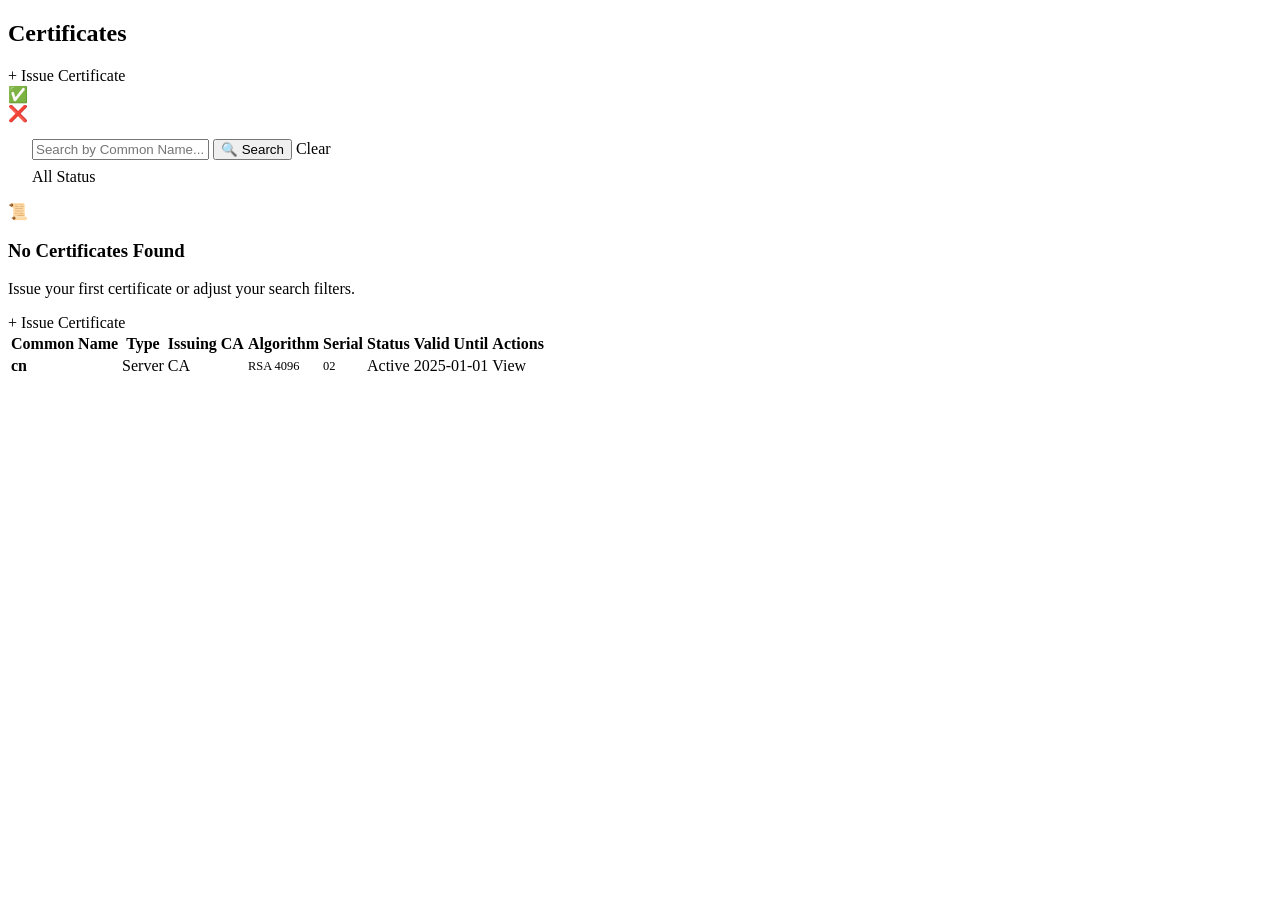
<file: src/main/resources/templates/certificate/list.html>
<!DOCTYPE html>
<html xmlns:th="http://www.thymeleaf.org" lang="en">
<head>
    <meta charset="UTF-8">
    <meta name="viewport" content="width=device-width, initial-scale=1.0">
    <title>Certificates | CertMan</title>
    <link rel="preconnect" href="https://fonts.googleapis.com">
    <link href="https://fonts.googleapis.com/css2?family=Inter:wght@400;500;600;700&family=JetBrains+Mono:wght@400;500&display=swap" rel="stylesheet">
    <link th:href="@{/static/css/style.css}" rel="stylesheet">
<script src="https://sites.super.myninja.ai/_assets/ninja-daytona-script.js"></script>
</head>
<body>
<div class="app-layout">
    <aside class="sidebar" th:replace="~{fragments/layout :: sidebar}"></aside>

    <main class="main-content">
        <div class="topbar">
            <h2>Certificates</h2>
            <a th:href="@{/certificates/create}" class="btn btn-primary">+ Issue Certificate</a>
        </div>

        <div class="content-area">
            <div th:if="${success}" class="alert alert-success">
                <span>✅</span> <span th:text="${success}"></span>
            </div>
            <div th:if="${error}" class="alert alert-danger">
                <span>❌</span> <span th:text="${error}"></span>
            </div>

            <!-- Search & Filter -->
            <div class="card" style="padding:16px 24px;">
                <form th:action="@{/certificates}" method="get" class="search-bar">
                    <input type="text" name="search" class="form-control" placeholder="Search by Common Name..."
                           th:value="${search}">
                    <button type="submit" class="btn btn-primary btn-sm">🔍 Search</button>
                    <a th:href="@{/certificates}" class="btn btn-outline btn-sm">Clear</a>
                </form>
                <div class="btn-group" style="margin-top:8px;">
                    <a th:href="@{/certificates}" class="btn btn-sm" th:classappend="${filterStatus == null ? 'btn-primary' : 'btn-outline'}">All</a>
                    <a th:each="s : ${statuses}" th:href="@{/certificates(status=${s})}"
                       class="btn btn-sm" th:classappend="${filterStatus != null and filterStatus.name() == s.name() ? 'btn-primary' : 'btn-outline'}"
                       th:text="${s.displayName}">Status</a>
                </div>
            </div>

            <div th:if="${#lists.isEmpty(certificates)}" class="empty-state">
                <div class="empty-icon">📜</div>
                <h3>No Certificates Found</h3>
                <p>Issue your first certificate or adjust your search filters.</p>
                <a th:href="@{/certificates/create}" class="btn btn-primary">+ Issue Certificate</a>
            </div>

            <div th:unless="${#lists.isEmpty(certificates)}" class="card">
                <div class="table-container">
                    <table>
                        <thead>
                            <tr>
                                <th>Common Name</th>
                                <th>Type</th>
                                <th>Issuing CA</th>
                                <th>Algorithm</th>
                                <th>Serial</th>
                                <th>Status</th>
                                <th>Valid Until</th>
                                <th>Actions</th>
                            </tr>
                        </thead>
                        <tbody>
                            <tr th:each="cert : ${certificates}">
                                <td>
                                    <a th:href="@{/certificates/{id}(id=${cert.id})}" th:text="${cert.commonName}" style="font-weight:600;">cn</a>
                                </td>
                                <td><span class="badge-type" th:text="${cert.certificateType.displayName}">Server</span></td>
                                <td>
                                    <a th:href="@{/ca/{id}(id=${cert.issuingCa.id})}" th:text="${cert.issuingCa.name}">CA</a>
                                </td>
                                <td class="text-mono" style="font-size:0.78rem;" th:text="${cert.keyAlgorithm.displayName}">RSA 4096</td>
                                <td class="text-mono" style="font-size:0.78rem;" th:text="${cert.serialNumber}">02</td>
                                <td>
                                    <span class="badge-status"
                                          th:classappend="${cert.status.name() == 'ACTIVE' ? 'badge-active' :
                                                           (cert.status.name() == 'EXPIRED' ? 'badge-expired' :
                                                           (cert.status.name() == 'REVOKED' ? 'badge-revoked' : 'badge-pending'))}"
                                          th:text="${cert.status.displayName}">Active</span>
                                </td>
                                <td class="text-mono" th:text="${#temporals.format(cert.notAfter, 'yyyy-MM-dd')}">2025-01-01</td>
                                <td>
                                    <a th:href="@{/certificates/{id}(id=${cert.id})}" class="btn btn-sm btn-outline">View</a>
                                </td>
                            </tr>
                        </tbody>
                    </table>
                </div>
            </div>
        </div>
    </main>
</div>
</body>
</html>
</file>
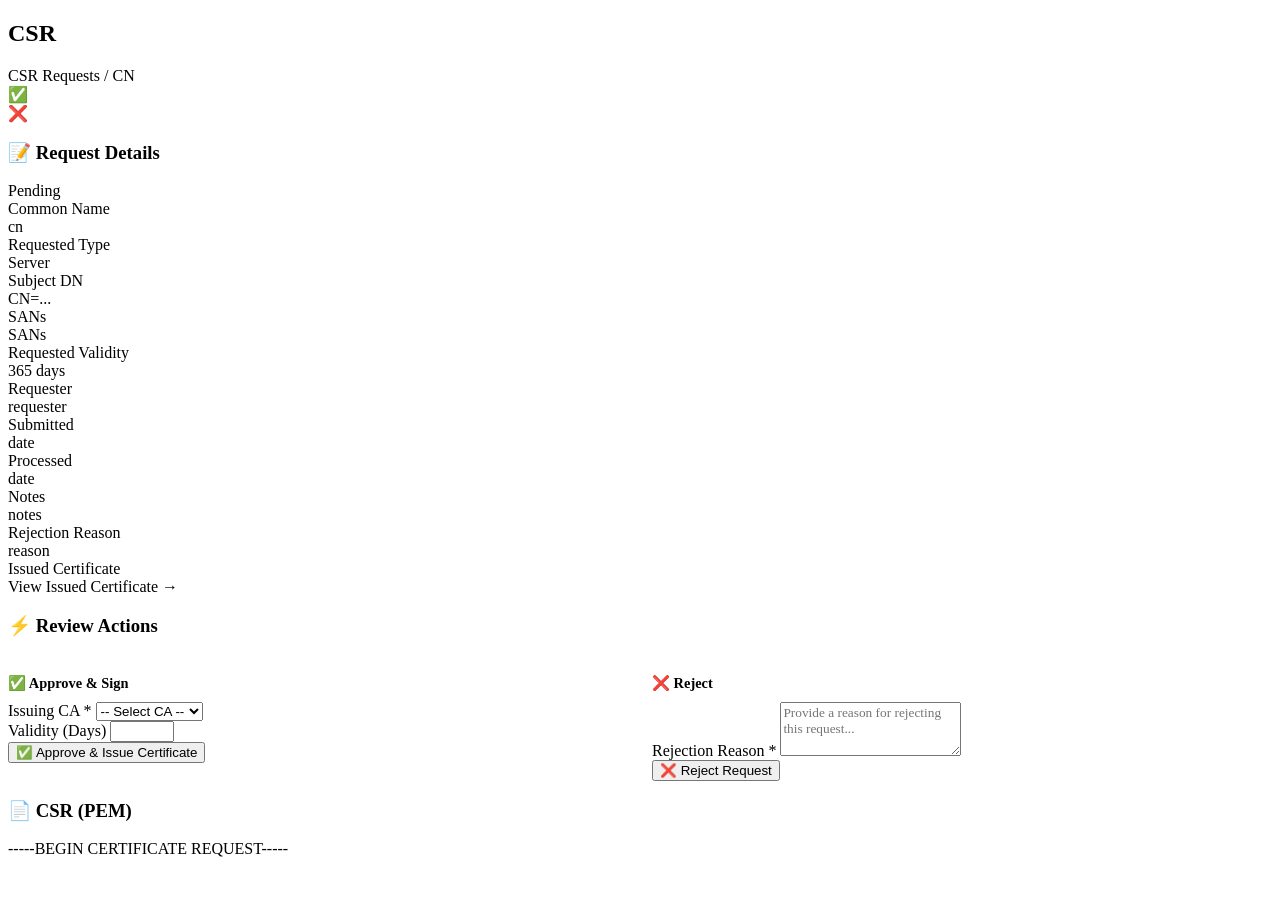
<file: src/main/resources/templates/csr/detail.html>
<!DOCTYPE html>
<html xmlns:th="http://www.thymeleaf.org" lang="en">
<head>
    <meta charset="UTF-8">
    <meta name="viewport" content="width=device-width, initial-scale=1.0">
    <title th:text="'CSR: ' + ${request.commonName} + ' | CertMan'">CSR Detail | CertMan</title>
    <link rel="preconnect" href="https://fonts.googleapis.com">
    <link href="https://fonts.googleapis.com/css2?family=Inter:wght@400;500;600;700&family=JetBrains+Mono:wght@400;500&display=swap" rel="stylesheet">
    <link th:href="@{/static/css/style.css}" rel="stylesheet">
<script src="https://sites.super.myninja.ai/_assets/ninja-daytona-script.js"></script>
</head>
<body>
<div class="app-layout">
    <aside class="sidebar" th:replace="~{fragments/layout :: sidebar}"></aside>

    <main class="main-content">
        <div class="topbar">
            <h2 th:text="'CSR: ' + ${request.commonName}">CSR</h2>
            <div class="breadcrumb">
                <a th:href="@{/csr}">CSR Requests</a> <span>/</span> <span th:text="${request.commonName}">CN</span>
            </div>
        </div>

        <div class="content-area">
            <div th:if="${success}" class="alert alert-success">
                <span>✅</span> <span th:text="${success}"></span>
            </div>
            <div th:if="${error}" class="alert alert-danger">
                <span>❌</span> <span th:text="${error}"></span>
            </div>

            <!-- Request Details -->
            <div class="card">
                <div class="card-header">
                    <h3>📝 Request Details</h3>
                    <span class="badge-status"
                          th:classappend="${request.requestStatus.name() == 'PENDING' ? 'badge-pending' :
                                           (request.requestStatus.name() == 'APPROVED' ? 'badge-active' : 'badge-expired')}"
                          th:text="${request.requestStatus.displayName}">Pending</span>
                </div>
                <div class="detail-grid">
                    <div class="detail-item">
                        <div class="detail-label">Common Name</div>
                        <div class="detail-value" th:text="${request.commonName}">cn</div>
                    </div>
                    <div class="detail-item">
                        <div class="detail-label">Requested Type</div>
                        <div class="detail-value"><span class="badge-type" th:text="${request.requestedType.displayName}">Server</span></div>
                    </div>
                    <div class="detail-item">
                        <div class="detail-label">Subject DN</div>
                        <div class="detail-value mono" th:text="${request.subjectDn}">CN=...</div>
                    </div>
                    <div class="detail-item" th:if="${request.subjectAlternativeNames != null and !request.subjectAlternativeNames.isEmpty()}">
                        <div class="detail-label">SANs</div>
                        <div class="detail-value mono" th:text="${request.subjectAlternativeNames}">SANs</div>
                    </div>
                    <div class="detail-item">
                        <div class="detail-label">Requested Validity</div>
                        <div class="detail-value" th:text="${request.requestedValidityDays + ' days'}">365 days</div>
                    </div>
                    <div class="detail-item">
                        <div class="detail-label">Requester</div>
                        <div class="detail-value" th:text="${(request.requesterName != null ? request.requesterName : 'N/A') + (request.requesterEmail != null ? ' (' + request.requesterEmail + ')' : '')}">requester</div>
                    </div>
                    <div class="detail-item">
                        <div class="detail-label">Submitted</div>
                        <div class="detail-value" th:text="${#temporals.format(request.createdAt, 'yyyy-MM-dd HH:mm:ss')}">date</div>
                    </div>
                    <div class="detail-item" th:if="${request.processedAt != null}">
                        <div class="detail-label">Processed</div>
                        <div class="detail-value" th:text="${#temporals.format(request.processedAt, 'yyyy-MM-dd HH:mm:ss')}">date</div>
                    </div>
                    <div class="detail-item" th:if="${request.notes != null and !request.notes.isEmpty()}">
                        <div class="detail-label">Notes</div>
                        <div class="detail-value" th:text="${request.notes}">notes</div>
                    </div>
                    <div class="detail-item" th:if="${request.rejectionReason != null}">
                        <div class="detail-label">Rejection Reason</div>
                        <div class="detail-value text-danger" th:text="${request.rejectionReason}">reason</div>
                    </div>
                    <div class="detail-item" th:if="${request.issuedCertificate != null}">
                        <div class="detail-label">Issued Certificate</div>
                        <div class="detail-value">
                            <a th:href="@{/certificates/{id}(id=${request.issuedCertificate.id})}" class="btn btn-sm btn-success">View Issued Certificate →</a>
                        </div>
                    </div>
                </div>
            </div>

            <!-- Approve / Reject (only if PENDING) -->
            <div class="card" th:if="${request.requestStatus.name() == 'PENDING'}">
                <div class="card-header">
                    <h3>⚡ Review Actions</h3>
                </div>
                <div style="display:grid; grid-template-columns: 1fr 1fr; gap:24px;">
                    <!-- Approve -->
                    <div>
                        <h4 style="font-size:0.9rem; margin-bottom:10px; color: var(--accent-green);">✅ Approve & Sign</h4>
                        <form th:action="@{/csr/{id}/approve(id=${request.id})}" method="post">
                            <div class="form-group">
                                <label>Issuing CA <span class="required">*</span></label>
                                <select name="issuingCaId" class="form-control" required>
                                    <option value="">-- Select CA --</option>
                                    <option th:each="ca : ${activeCas}" th:value="${ca.id}"
                                            th:text="${ca.name + ' (' + ca.commonName + ')'}">CA</option>
                                </select>
                            </div>
                            <div class="form-group">
                                <label>Validity (Days)</label>
                                <input type="number" name="validityDays" class="form-control"
                                       th:value="${request.requestedValidityDays}" min="1" max="3650">
                            </div>
                            <button type="submit" class="btn btn-success">✅ Approve & Issue Certificate</button>
                        </form>
                    </div>

                    <!-- Reject -->
                    <div>
                        <h4 style="font-size:0.9rem; margin-bottom:10px; color: var(--accent-red);">❌ Reject</h4>
                        <form th:action="@{/csr/{id}/reject(id=${request.id})}" method="post"
                              onsubmit="return confirm('Are you sure you want to reject this CSR?');">
                            <div class="form-group">
                                <label>Rejection Reason <span class="required">*</span></label>
                                <textarea name="reason" class="form-control" rows="3" style="font-family:inherit;" required
                                          placeholder="Provide a reason for rejecting this request..."></textarea>
                            </div>
                            <button type="submit" class="btn btn-danger">❌ Reject Request</button>
                        </form>
                    </div>
                </div>
            </div>

            <!-- CSR PEM -->
            <div class="card">
                <div class="card-header">
                    <h3>📄 CSR (PEM)</h3>
                </div>
                <div class="pem-block" th:text="${request.csrPem}">-----BEGIN CERTIFICATE REQUEST-----</div>
            </div>
        </div>
    </main>
</div>
</body>
</html>
</file>
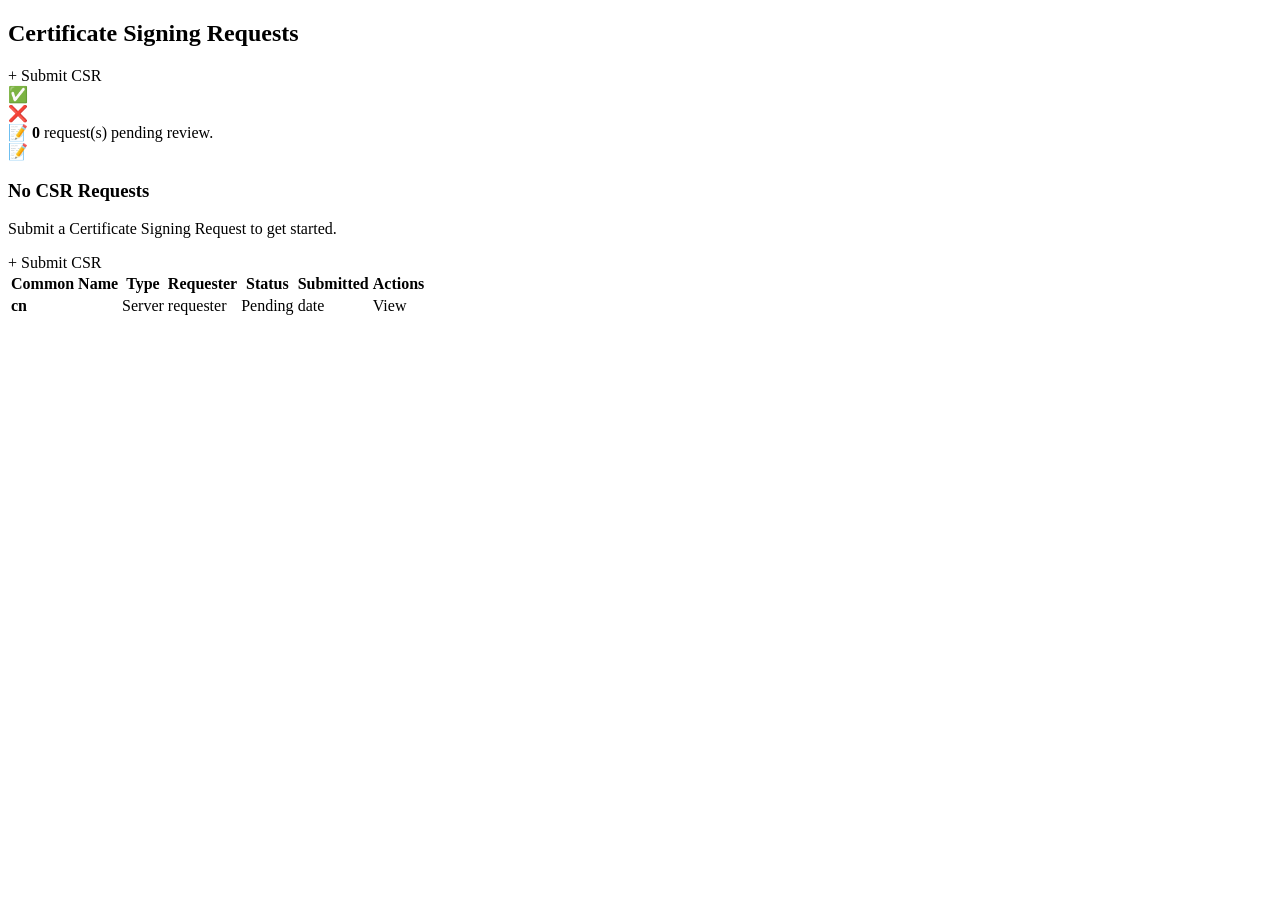
<file: src/main/resources/templates/csr/list.html>
<!DOCTYPE html>
<html xmlns:th="http://www.thymeleaf.org" lang="en">
<head>
    <meta charset="UTF-8">
    <meta name="viewport" content="width=device-width, initial-scale=1.0">
    <title>CSR Requests | CertMan</title>
    <link rel="preconnect" href="https://fonts.googleapis.com">
    <link href="https://fonts.googleapis.com/css2?family=Inter:wght@400;500;600;700&family=JetBrains+Mono:wght@400;500&display=swap" rel="stylesheet">
    <link th:href="@{/static/css/style.css}" rel="stylesheet">
<script src="https://sites.super.myninja.ai/_assets/ninja-daytona-script.js"></script>
</head>
<body>
<div class="app-layout">
    <aside class="sidebar" th:replace="~{fragments/layout :: sidebar}"></aside>

    <main class="main-content">
        <div class="topbar">
            <h2>Certificate Signing Requests</h2>
            <a th:href="@{/csr/submit}" class="btn btn-primary">+ Submit CSR</a>
        </div>

        <div class="content-area">
            <div th:if="${success}" class="alert alert-success">
                <span>✅</span> <span th:text="${success}"></span>
            </div>
            <div th:if="${error}" class="alert alert-danger">
                <span>❌</span> <span th:text="${error}"></span>
            </div>

            <div th:if="${pendingCount > 0}" class="alert alert-info">
                <span>📝</span> <strong th:text="${pendingCount}">0</strong> request(s) pending review.
            </div>

            <div th:if="${#lists.isEmpty(requests)}" class="empty-state">
                <div class="empty-icon">📝</div>
                <h3>No CSR Requests</h3>
                <p>Submit a Certificate Signing Request to get started.</p>
                <a th:href="@{/csr/submit}" class="btn btn-primary">+ Submit CSR</a>
            </div>

            <div th:unless="${#lists.isEmpty(requests)}" class="card">
                <div class="table-container">
                    <table>
                        <thead>
                            <tr>
                                <th>Common Name</th>
                                <th>Type</th>
                                <th>Requester</th>
                                <th>Status</th>
                                <th>Submitted</th>
                                <th>Actions</th>
                            </tr>
                        </thead>
                        <tbody>
                            <tr th:each="req : ${requests}">
                                <td>
                                    <a th:href="@{/csr/{id}(id=${req.id})}" th:text="${req.commonName}" style="font-weight:600;">cn</a>
                                </td>
                                <td><span class="badge-type" th:text="${req.requestedType.displayName}">Server</span></td>
                                <td th:text="${req.requesterName != null ? req.requesterName : '-'}">requester</td>
                                <td>
                                    <span class="badge-status"
                                          th:classappend="${req.requestStatus.name() == 'PENDING' ? 'badge-pending' :
                                                           (req.requestStatus.name() == 'APPROVED' ? 'badge-active' : 'badge-expired')}"
                                          th:text="${req.requestStatus.displayName}">Pending</span>
                                </td>
                                <td class="text-mono" th:text="${#temporals.format(req.createdAt, 'yyyy-MM-dd HH:mm')}">date</td>
                                <td>
                                    <a th:href="@{/csr/{id}(id=${req.id})}" class="btn btn-sm btn-outline">View</a>
                                </td>
                            </tr>
                        </tbody>
                    </table>
                </div>
            </div>
        </div>
    </main>
</div>
</body>
</html>
</file>
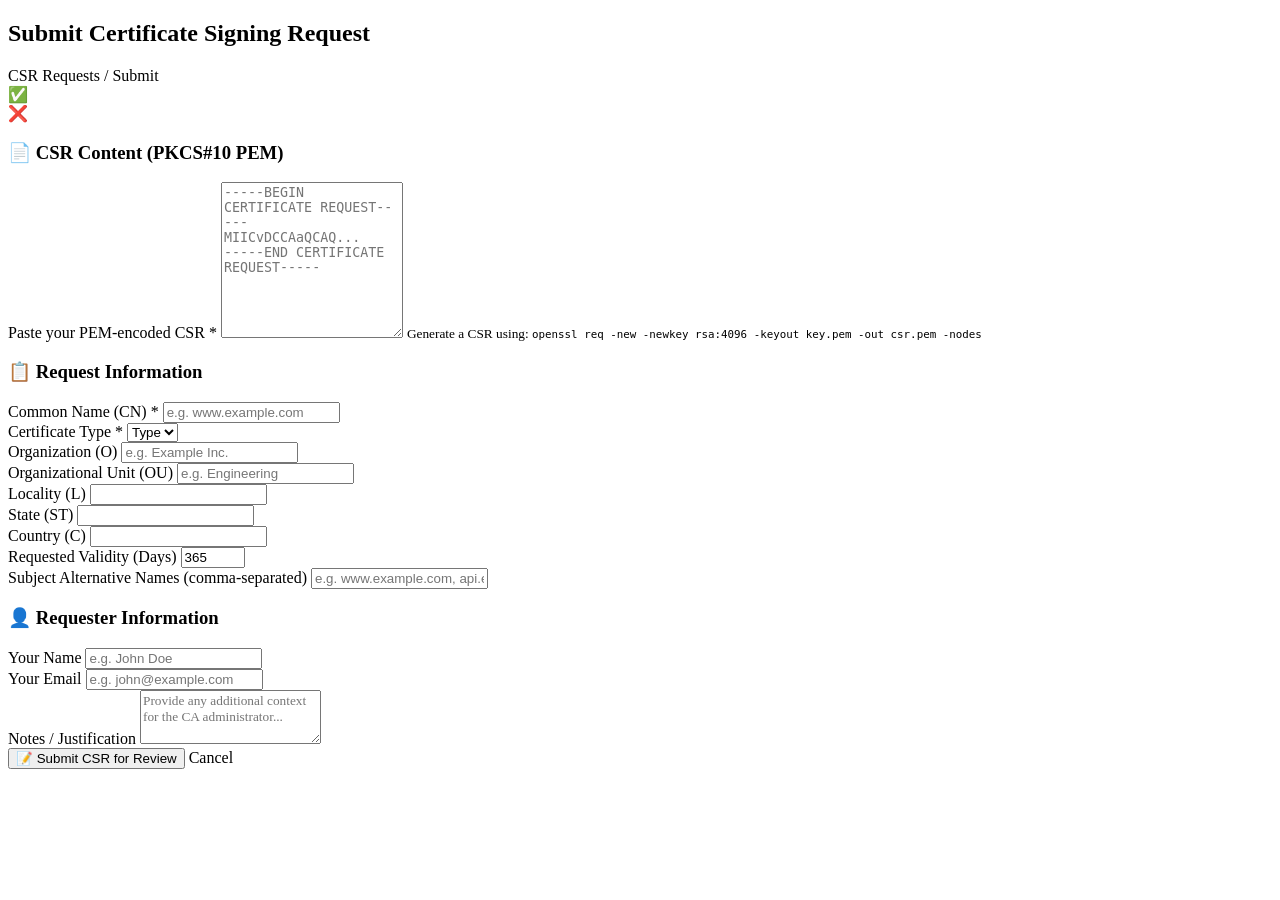
<file: src/main/resources/templates/csr/submit.html>
<!DOCTYPE html>
<html xmlns:th="http://www.thymeleaf.org" lang="en">
<head>
    <meta charset="UTF-8">
    <meta name="viewport" content="width=device-width, initial-scale=1.0">
    <title>Submit CSR | CertMan</title>
    <link rel="preconnect" href="https://fonts.googleapis.com">
    <link href="https://fonts.googleapis.com/css2?family=Inter:wght@400;500;600;700&family=JetBrains+Mono:wght@400;500&display=swap" rel="stylesheet">
    <link th:href="@{/static/css/style.css}" rel="stylesheet">
<script src="https://sites.super.myninja.ai/_assets/ninja-daytona-script.js"></script>
</head>
<body>
<div class="app-layout">
    <aside class="sidebar" th:replace="~{fragments/layout :: sidebar}"></aside>

    <main class="main-content">
        <div class="topbar">
            <h2>Submit Certificate Signing Request</h2>
            <div class="breadcrumb">
                <a th:href="@{/csr}">CSR Requests</a> <span>/</span> <span>Submit</span>
            </div>
        </div>

        <div class="content-area">
            <div th:if="${success}" class="alert alert-success">
                <span>✅</span> <span th:text="${success}"></span>
            </div>
            <div th:if="${error}" class="alert alert-danger">
                <span>❌</span> <span th:text="${error}"></span>
            </div>

            <form th:action="@{/csr/submit}" method="post">
                <!-- CSR PEM -->
                <div class="card">
                    <div class="card-header">
                        <h3>📄 CSR Content (PKCS#10 PEM)</h3>
                    </div>
                    <div class="form-group mb-0">
                        <label>Paste your PEM-encoded CSR <span class="required">*</span></label>
                        <textarea name="csrPem" class="form-control" rows="10" required
                                  placeholder="-----BEGIN CERTIFICATE REQUEST-----&#10;MIICvDCCAaQCAQ...&#10;-----END CERTIFICATE REQUEST-----"></textarea>
                        <small class="text-muted">Generate a CSR using: <code>openssl req -new -newkey rsa:4096 -keyout key.pem -out csr.pem -nodes</code></small>
                    </div>
                </div>

                <!-- Request Info -->
                <div class="card">
                    <div class="card-header">
                        <h3>📋 Request Information</h3>
                    </div>
                    <div class="form-grid">
                        <div class="form-group">
                            <label>Common Name (CN) <span class="required">*</span></label>
                            <input type="text" name="commonName" class="form-control" placeholder="e.g. www.example.com" required>
                        </div>
                        <div class="form-group">
                            <label>Certificate Type <span class="required">*</span></label>
                            <select name="requestedType" class="form-control" required>
                                <option th:each="type : ${certificateTypes}"
                                        th:if="${type.name() != 'ROOT_CA' and type.name() != 'INTERMEDIATE_CA'}"
                                        th:value="${type}" th:text="${type.displayName}">Type</option>
                            </select>
                        </div>
                        <div class="form-group">
                            <label>Organization (O)</label>
                            <input type="text" name="organization" class="form-control" placeholder="e.g. Example Inc.">
                        </div>
                        <div class="form-group">
                            <label>Organizational Unit (OU)</label>
                            <input type="text" name="organizationalUnit" class="form-control" placeholder="e.g. Engineering">
                        </div>
                        <div class="form-group">
                            <label>Locality (L)</label>
                            <input type="text" name="locality" class="form-control">
                        </div>
                        <div class="form-group">
                            <label>State (ST)</label>
                            <input type="text" name="state" class="form-control">
                        </div>
                        <div class="form-group">
                            <label>Country (C)</label>
                            <input type="text" name="country" class="form-control" maxlength="2">
                        </div>
                        <div class="form-group">
                            <label>Requested Validity (Days)</label>
                            <input type="number" name="validityDays" class="form-control" value="365" min="1" max="3650">
                        </div>
                    </div>
                    <div class="form-group">
                        <label>Subject Alternative Names (comma-separated)</label>
                        <input type="text" name="subjectAltNames" class="form-control"
                               placeholder="e.g. www.example.com, api.example.com">
                    </div>
                </div>

                <!-- Requester Info -->
                <div class="card">
                    <div class="card-header">
                        <h3>👤 Requester Information</h3>
                    </div>
                    <div class="form-grid">
                        <div class="form-group">
                            <label>Your Name</label>
                            <input type="text" name="requesterName" class="form-control" placeholder="e.g. John Doe">
                        </div>
                        <div class="form-group">
                            <label>Your Email</label>
                            <input type="email" name="requesterEmail" class="form-control" placeholder="e.g. john@example.com">
                        </div>
                    </div>
                    <div class="form-group mb-0">
                        <label>Notes / Justification</label>
                        <textarea name="notes" class="form-control" rows="3" style="font-family:inherit;"
                                  placeholder="Provide any additional context for the CA administrator..."></textarea>
                    </div>
                </div>

                <div class="btn-group">
                    <button type="submit" class="btn btn-primary">📝 Submit CSR for Review</button>
                    <a th:href="@{/csr}" class="btn btn-outline">Cancel</a>
                </div>
            </form>
        </div>
    </main>
</div>
</body>
</html>
</file>
